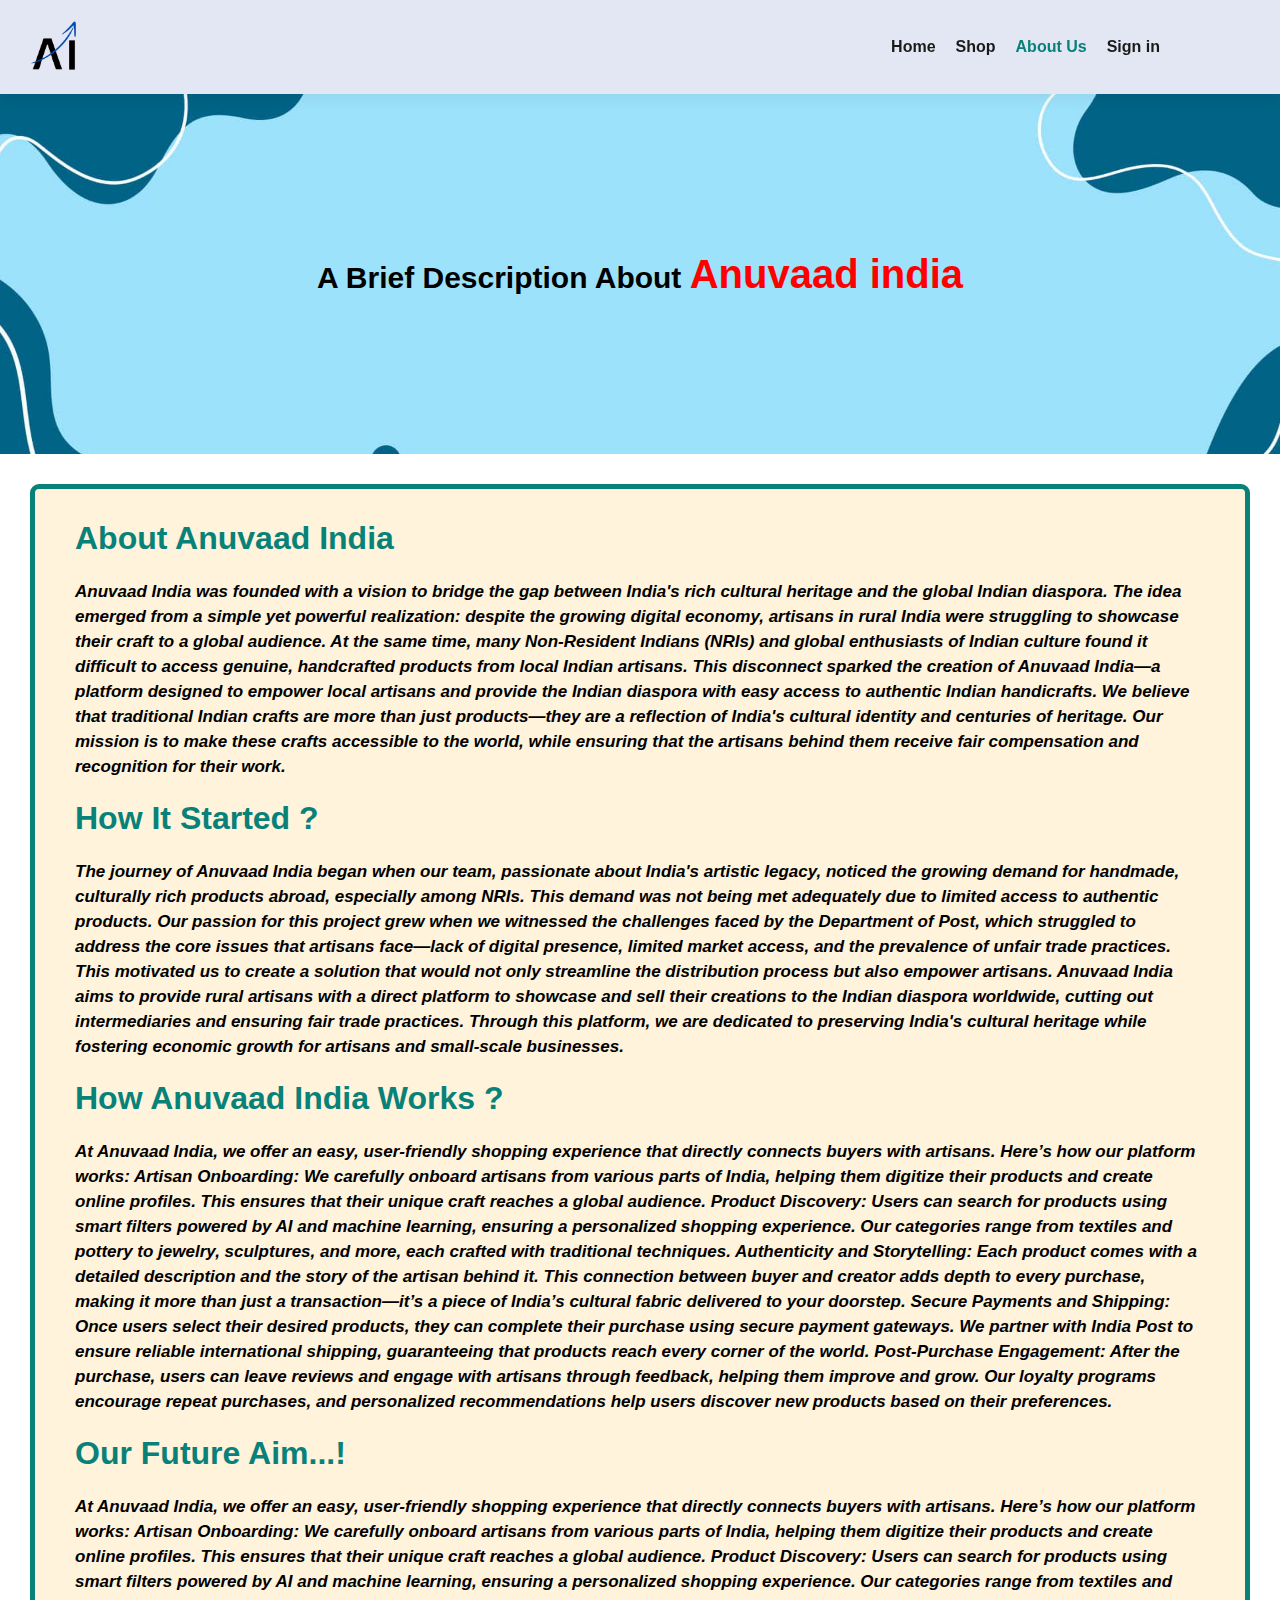
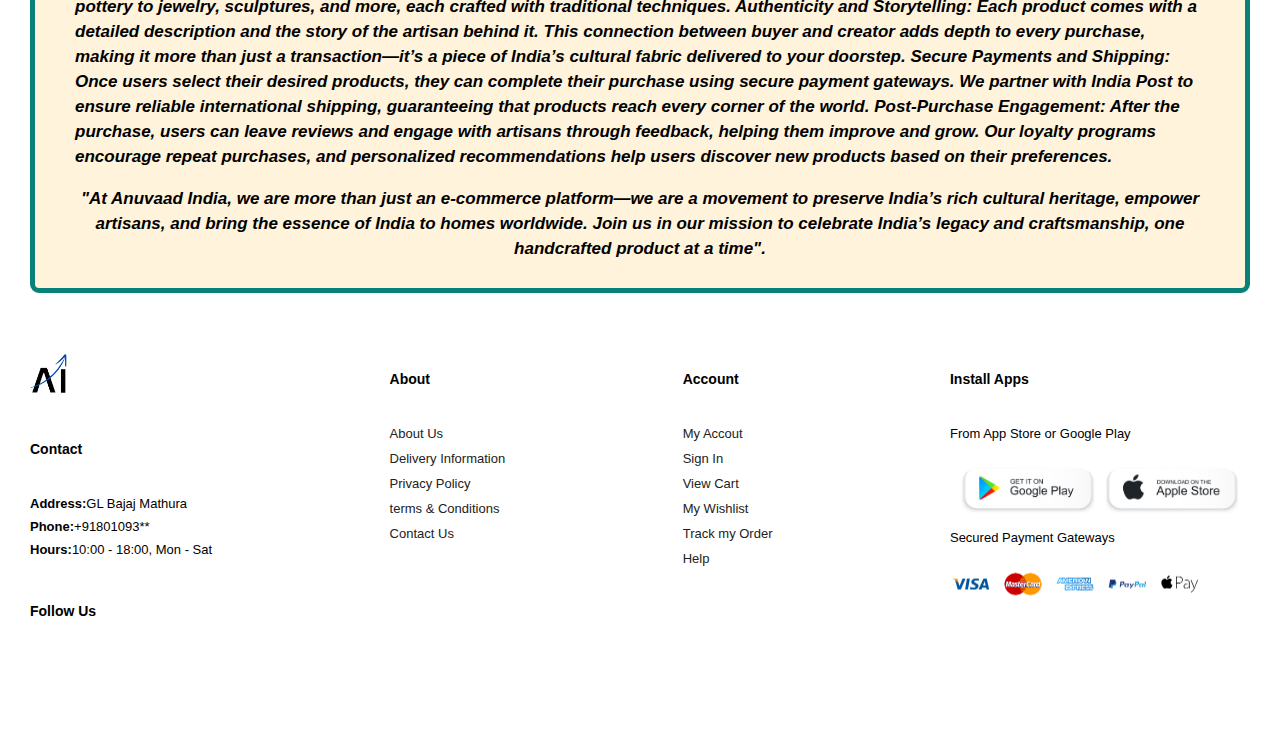
<file: about.html>
<!DOCTYPE html>
<html lang="en">
<head>
    <meta charset="UTF-8">
    <meta name="viewport" content="width=device-width, initial-scale=1.0">
    <title>Anuwaad India</title>
    
    <link rel="stylesheet" href="about.css">
    <link rel="stylesheet" href="https://cdnjs.cloudflare.com/ajax/libs/font-awesome/6.6.0/css/all.min.css" integrity="sha512-Kc323vGBEqzTmouAECnVceyQqyqdsSiqLQISBL29aUW4U/M7pSPA/gEUZQqv1cwx4OnYxTxve5UMg5GT6L4JJg==" crossorigin="anonymous" referrerpolicy="no-referrer" />
    <link rel="shortcut icon" href="hero-img/logo.png" type="image/x-icon">
</head>
<body>
    <section id="header">
        <a  id="logo" href="#"><img src="hero-img/logo.png" alt="logo" height="50px" ></a>
        <ul id="navbar">
            <li><a  href="index.html">Home</a></li>
            <li><a  href="shop.html">Shop</a></li>
            <li><a class="active" href="about.html">About Us</a></li>
            <li><a href="signin.html">Sign in</a></li>
            <li><a href="cart.html"><i class="fa-solid fa-cart-flatbed-suitcase"></i></a></li>
        </ul>
     </section>
     <section id="banner">
        <h1 id="bannerhead">A Brief Description About <span>Anuvaad india</span></h1>
     </section>

     <section id="description">
        <h1 id="des-head"> About Anuvaad India</h1>
        <p>Anuvaad India was founded with a vision to bridge the gap between India's rich cultural heritage and the global Indian diaspora. The idea emerged from a simple yet powerful realization: despite the growing digital economy, artisans in rural India were struggling to showcase their craft to a global audience. At the same time, many Non-Resident Indians (NRIs) and global enthusiasts of Indian culture found it difficult to access genuine, handcrafted products from local Indian artisans.

            This disconnect sparked the creation of Anuvaad India—a platform designed to empower local artisans and provide the Indian diaspora with easy access to authentic Indian handicrafts. We believe that traditional Indian crafts are more than just products—they are a reflection of India's cultural identity and centuries of heritage. Our mission is to make these crafts accessible to the world, while ensuring that the artisans behind them receive fair compensation and recognition for their work.
        </p>
        <h1 id="des-head">How It Started ?</h1>
        <p>The journey of Anuvaad India began when our team, passionate about India's artistic legacy, noticed the growing demand for handmade, culturally rich products abroad, especially among NRIs. This demand was not being met adequately due to limited access to authentic products. Our passion for this project grew when we witnessed the challenges faced by the Department of Post, which struggled to address the core issues that artisans face—lack of digital presence, limited market access, and the prevalence of unfair trade practices.

            This motivated us to create a solution that would not only streamline the distribution process but also empower artisans. Anuvaad India aims to provide rural artisans with a direct platform to showcase and sell their creations to the Indian diaspora worldwide, cutting out intermediaries and ensuring fair trade practices. Through this platform, we are dedicated to preserving India's cultural heritage while fostering economic growth for artisans and small-scale businesses.</p>
        <h1 id="des-head">How Anuvaad India Works ?</h1>
        <p>At Anuvaad India, we offer an easy, user-friendly shopping experience that directly connects buyers with artisans. Here’s how our platform works:

            Artisan Onboarding: We carefully onboard artisans from various parts of India, helping them digitize their products and create online profiles. This ensures that their unique craft reaches a global audience.
            
            Product Discovery: Users can search for products using smart filters powered by AI and machine learning, ensuring a personalized shopping experience. Our categories range from textiles and pottery to jewelry, sculptures, and more, each crafted with traditional techniques.
            
            Authenticity and Storytelling: Each product comes with a detailed description and the story of the artisan behind it. This connection between buyer and creator adds depth to every purchase, making it more than just a transaction—it’s a piece of India’s cultural fabric delivered to your doorstep.
            
            Secure Payments and Shipping: Once users select their desired products, they can complete their purchase using secure payment gateways. We partner with India Post to ensure reliable international shipping, guaranteeing that products reach every corner of the world.
            
            Post-Purchase Engagement: After the purchase, users can leave reviews and engage with artisans through feedback, helping them improve and grow. Our loyalty programs encourage repeat purchases, and personalized recommendations help users discover new products based on their preferences.</p>
        <h1 id="des-head">Our Future Aim...!</h1>
        <p>At Anuvaad India, we offer an easy, user-friendly shopping experience that directly connects buyers with artisans. Here’s how our platform works:

            Artisan Onboarding: We carefully onboard artisans from various parts of India, helping them digitize their products and create online profiles. This ensures that their unique craft reaches a global audience.
            
            Product Discovery: Users can search for products using smart filters powered by AI and machine learning, ensuring a personalized shopping experience. Our categories range from textiles and pottery to jewelry, sculptures, and more, each crafted with traditional techniques.
            
            Authenticity and Storytelling: Each product comes with a detailed description and the story of the artisan behind it. This connection between buyer and creator adds depth to every purchase, making it more than just a transaction—it’s a piece of India’s cultural fabric delivered to your doorstep.
            
            Secure Payments and Shipping: Once users select their desired products, they can complete their purchase using secure payment gateways. We partner with India Post to ensure reliable international shipping, guaranteeing that products reach every corner of the world.
            
            Post-Purchase Engagement: After the purchase, users can leave reviews and engage with artisans through feedback, helping them improve and grow. Our loyalty programs encourage repeat purchases, and personalized recommendations help users discover new products based on their preferences.</p>

            <p class="extra">"At Anuvaad India, we are more than just an e-commerce platform—we are a movement to preserve India’s rich cultural heritage, empower artisans, and bring the essence of India to homes worldwide. Join us in our mission to celebrate India’s legacy and craftsmanship, one handcrafted product at a time".</p>
     </section>
     <footer class="section-p1">
        <div class="col margin-logo">
            <img class="logofooter" src="hero-img/logo.png" alt="" height="40px">
            <h4>Contact</h4>
            <p><strong>Address:</strong>GL Bajaj Mathura</p>
            <p><strong>Phone:</strong>+91801093**</p>
            <p><strong>Hours:</strong>10:00 - 18:00, Mon - Sat</p>
            <div class="follow">
               <h4>Follow Us</h4>
               <div class="icon">
                <i class="fab fa-facebook-f"></i>
                <i class="fab fa-instagram"></i>
                <i class="fab fa-twitter"></i>
                <i class="fab fa-youtube"></i>
                <i class="fab fa-pinterest-p"></i>
               </div>
            </div>
        </div>
        <div class="col">
            <h4>About</h4>
            <a href="#">About Us</a>
            <a href="#">Delivery Information</a>
            <a href="#">Privacy Policy</a>
            <a href="#">terms & Conditions</a>
            <a href="#">Contact Us</a>
        </div>
        <div class="col">
            <h4>Account</h4>
            <a href="#">My Accout</a>
            <a href="#">Sign In</a>
            <a href="#">View Cart</a>
            <a href="#">My Wishlist</a>
            <a href="#">Track my Order</a>
            <a href="#">Help</a>
        </div>
        <div class="col install">
            <h4>Install Apps</h4>
            <p>From App Store or Google Play</p>
            <div class="row">
                <img  src="hero-img/googleappstore.jpg" alt="" width="300px">
            </div>
            <p>Secured Payment Gateways</p>
            <img src="hero-img/payment gateway.png" alt="" width="250px">
        </div>
       
    </footer>
    </body>
    </html>
</file>
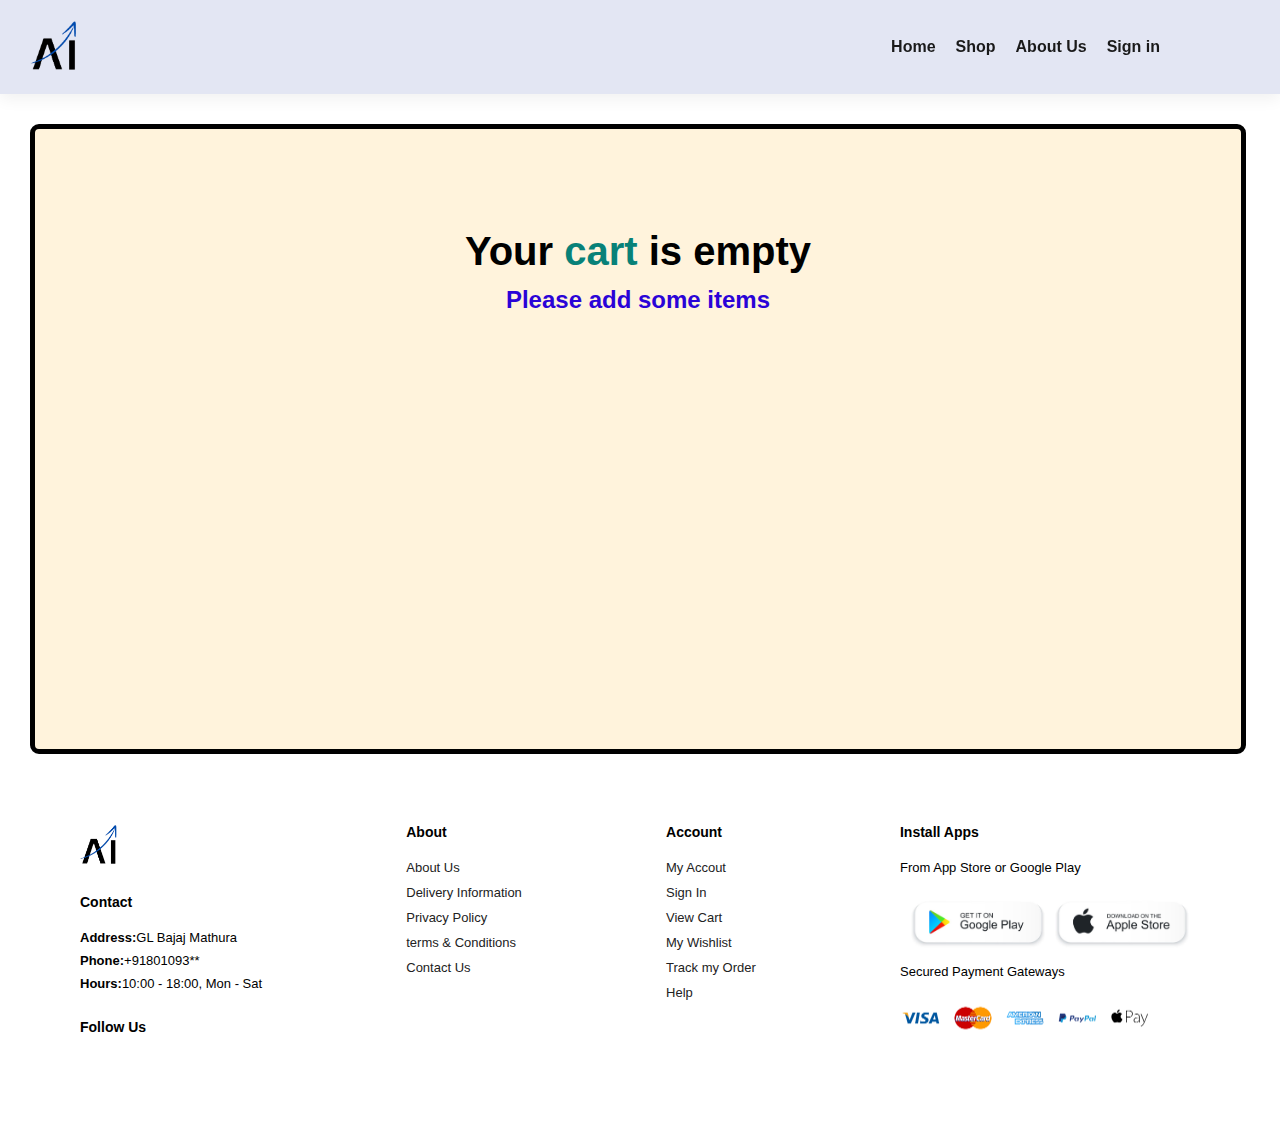
<file: cart.html>
<!DOCTYPE html>
<html lang="en">
<head>
    <meta charset="UTF-8">
    <meta name="viewport" content="width=device-width, initial-scale=1.0">
    <title>Anuwaad India</title>
    <link rel="shortcut icon" href="hero-img/logo.png" type="image/x-icon">
    <link rel="stylesheet" href="styles.css">
    <link rel="stylesheet" href="https://cdnjs.cloudflare.com/ajax/libs/font-awesome/6.6.0/css/all.min.css" integrity="sha512-Kc323vGBEqzTmouAECnVceyQqyqdsSiqLQISBL29aUW4U/M7pSPA/gEUZQqv1cwx4OnYxTxve5UMg5GT6L4JJg==" crossorigin="anonymous" referrerpolicy="no-referrer" />
</head>
<body>
    <section id="header">
        <a  id="logo" href="#"><img src="hero-img/logo.png" alt="logo" height="50px" ></a>
        <ul id="navbar">
            <li><a  href="index.html">Home</a></li>
            <li><a  href="shop.html">Shop</a></li>
            <li><a href="about.html">About Us</a></li>
            <li><a href="signin.html">Sign in</a></li>
            <li><a class="active" href="cart.html"><i class="fa-solid fa-cart-flatbed-suitcase"></i></a></li>
        </ul>
    </section>
    <div class="cart">
        <section class="cart-car">
            <h1 id="text">Your <span>cart</span> is empty</h1>
            <h2 id="text2">Please add some items</h2> 
         </section>
    </div>
    <footer class="section-p1">
        <div class="col margin-logo">
            <img class="logofooter" src="hero-img/logo.png" alt="" height="40px">
            <h4>Contact</h4>
            <p><strong>Address:</strong>GL Bajaj Mathura</p>
            <p><strong>Phone:</strong>+91801093**</p>
            <p><strong>Hours:</strong>10:00 - 18:00, Mon - Sat</p>
            <div class="follow">
               <h4>Follow Us</h4>
               <div class="icon">
                <i class="fab fa-facebook-f"></i>
                <i class="fab fa-instagram"></i>
                <i class="fab fa-twitter"></i>
                <i class="fab fa-youtube"></i>
                <i class="fab fa-pinterest-p"></i>
               </div>
            </div>
        </div>
        <div class="col">
            <h4>About</h4>
            <a href="#">About Us</a>
            <a href="#">Delivery Information</a>
            <a href="#">Privacy Policy</a>
            <a href="#">terms & Conditions</a>
            <a href="#">Contact Us</a>
        </div>
        <div class="col">
            <h4>Account</h4>
            <a href="#">My Accout</a>
            <a href="#">Sign In</a>
            <a href="#">View Cart</a>
            <a href="#">My Wishlist</a>
            <a href="#">Track my Order</a>
            <a href="#">Help</a>
        </div>
        <div class="col install">
            <h4>Install Apps</h4>
            <p>From App Store or Google Play</p>
            <div class="row">
                <img  src="hero-img/googleappstore.jpg" alt="" width="300px">
            </div>
            <p>Secured Payment Gateways</p>
            <img src="hero-img/payment gateway.png" alt="" width="250px">
        </div>
       
    </footer>
    </body>
    </html>
</file>
<file: about.css>
body {margin: 0;
    font-family: 'Segoe UI', Tahoma, Geneva, Verdana, sans-serif;
    justify-content: center;
    align-items: center;
    height: 100vh;
    height: 100vh;
    width: 100%;
    background-size: cover;
    background-position: top 25% right 0%;
    
}
#header{
    display: flex;
    align-items: center;
    justify-content: space-between;
    padding: 20px 80px 20px 0px;
    background: #E3E6F3;
    box-shadow: 0px 5px 15px rgba(0 ,0 ,0,0.06);
    z-index: 999;
    position: sticky;
    top: 0;
    right: 0;
    
}
#logo{
    margin-left: 30px;

}
#navbar{
    align-items: center;
    display: flex;
    justify-content: center;
}
#navbar li{
    list-style: none;
    padding: 0px 20px 0px 0px;
}
#navbar li a{
    text-decoration: none;
    font-size: 16px;
    font-weight: 650;
    color: #1a1a1a;
    transition: 0.3s ease;
}
#navbar li a:hover,
#navbar li a.active{
    color: #088178;
}

#banner{
    display: flex;
    flex-direction: column;
    justify-content: center;
    align-items: center;
    text-align: center;
    background-image: url(hero-img/banner.jpg);
    width: 100%;
    height: 40vh;
    background-size: cover;
}

#banner span{
    color: red;
    font-size: 40px;
}
#bannerhead{
    font-size: 30px;
}

#description{
    margin: 30px;
    background-color: rgb(255, 243, 220);
    padding: 10px;
    padding-left: 40px;
    padding-right: 40px;
    border: solid 5px #088178;
    border-radius: 9px;
}
#des-head{
    color: #088178;
    font-size: 32px;
    
}
#description p{
    font-style: oblique;
    line-height: 25px;
    font-weight: 600;
    font-size: 17px;
}
.extra{
    text-align: center;
    color: rgb(0, 0, 0);
    font-size: 14px;
}
footer{
    /* margin-top: 20px; */
    padding: 30px;
    display: flex;
    flex-wrap: wrap;
    justify-content: space-between;
}
footer .col{
    display: flex;
    flex-direction: column;
    align-items: flex-start;
    margin-bottom: 20px;
}

footer .logofooter{
    margin-bottom: 30px;
}
footer h4{
    font-size: 14px;
    padding-bottom: 20px;
}
footer p{
    font-size: 13px;
    margin: 0 0 8px 0;
}
footer a{
    font-size: 13px;
    text-decoration: none;
    margin-bottom:10px;
    color: #222;
}
footer .follow{
    margin-top: 20px;
}
footer .follow i{
    color: #465b52;
    padding-right: 4px;
    cursor: pointer;
}
footer .follow i:hover,
footer a:hover{
    color: #088178;
}
</file>
<file: styles.css>
*{
    margin: 0px;
    padding: 0px;
    box-sizing: border-box;
    font-family: Arial, Helvetica, sans-serif;
    
}
/* header start */

#header{
    display: flex;
    align-items: center;
    justify-content: space-between;
    padding: 20px 80px 20px 0px;
    background: #E3E6F3;
    box-shadow: 0px 5px 15px rgba(0 ,0 ,0,0.06);
    z-index: 999;
    position: sticky;
    top: 0;
    right: 0;
    
}
#logo{
    margin-left: 30px;

}
#navbar{
    align-items: center;
    display: flex;
    justify-content: center;
}
#navbar li{
    list-style: none;
    padding: 0px 20px 0px 0px;
}
#navbar li a{
    text-decoration: none;
    font-size: 16px;
    font-weight: 650;
    color: #1a1a1a;
    transition: 0.3s ease;
}
#navbar li a:hover,
#navbar li a.active{
    color: #088178;
}


/* homepage */

#hero{
    background-image: url(hero-img/hellohero.jpg);
    height: 100vh;
    width: 100%;
    background-size: cover;
    background-position: top 25% right 0%;
    padding: 0px 80px;
    /* display: flex;*/
    align-items: flex-start;
    justify-content: center;

}
#tagline{
    color: #fff;
    padding: 170px 80px;
}
#tg-lower{
        color: #088178;
        line-height: 39px;
}
#button{
    background-image: url(utton2.png);
    background-color: transparent;
    color: #088178;
    border: 2px solid white;
    border-radius: 15px;
    margin-top: 15px;
    padding: 14px 80px 14px 65px;
    cursor: pointer;
    font-weight: 700;
    font-size: 15px;

}
.section-p1{
    padding: 40px 80px;
}
.section-m1{
    margin: 40px 0;
}
#feature{
    display: flex;
    align-items: center;
    justify-content: space-between;
    flex-wrap: wrap;
}
#feature .fe-box{
    width: 180px;
    text-align: center;
    padding: 25px 15px;
    box-shadow: 20px 20px 34px rgba(0,0,0,0.1);
    border: 2px solid #cce7d0;
    border-radius: 4px;
    margin: 15px 0px;
}
#feature .fe-box:hover{
    box-shadow: 10px 10px 54px rgba(70, 62,221,0.3 );
}
#feature .fe-box h6{
    display: inline-block;
    padding: 9px 8px 6px 8px;
    line-height: 1;
    border-radius: 4px;
    color: #088178;
    background-color: #fddde4;
}
#feature .fe-box img{
    margin-bottom: 10px;
    width: 100%;
}

#product1{
    text-align: center;
    margin: 30px;
    
}
#fp{
    padding: 50px;
    font-size: 35px;
    font-weight: 900;
    color: #088178;
}
#product1 .pro-container{
    display: flex;
    align-items: center;
    justify-content: space-between;
    flex-wrap: wrap;
}
#product1 .pro{
    width: 23%;
    min-width: 250px;
    padding: 10px 12px;
    border: 1px solid #cce7d0;
    cursor: pointer;
    box-shadow: 20px 20px 30px rgba(0,0, 0,0.02);
    margin:200x 0px ;
    transition: 0.2s ease;
}
#product1 .pro img{
    width: 100%;
    border-radius: 20px;
    border: 1px solid black;
}
#product1 .pro:hover{
    box-shadow: 20px 20px 30px rgba(0,0, 0, 0.06);
}
.des{
    text-align: left;
    padding: 10px 0px;
}
.des span{
    font-size: 12px;
    color: #606063;
}

.des i{
    font-size: 12px;
    color: rgb(243, 181, 25);
}
#price{
    padding-top: 7px;
    font-weight: 700;
    color: #088178;
    font-size: 15px;
}
#product1 .pro .cart{
    width: 40px;
    height: 40px;
    line-height: 40px;
    border-radius: 50px;
    background-color: #e8f6ea;
    font-weight: 500;
    color: #088178;
}
button.normal{
    font-size: 14px;
    font-weight: 600;
    padding: 15px 30px;
    color: #000;
    background-color: #fff;
    border-radius: 4px;
    cursor: pointer;
    border: none;
    outline: none;
    transition: 0.2s;
}
#banner{
    display: flex;
    flex-direction: column;
    justify-content: center;
    align-items: center;
    text-align: center;
    background-image: url(hero-img/banner.jpg);
    width: 100%;
    height: 40vh;
    background-size: cover;
    /* background-position: center; */

}
#banner h2{
    color: white;
    font-size: 30px;
    padding: 10px 0px;
}
#banner h2 span{
    color: #ef3636;
}
#banner button:hover{
    background-color: #088178;
    color: white;
}

footer{
    display: flex;
    flex-wrap: wrap;
    justify-content: space-between;
}
footer .col{
    display: flex;
    flex-direction: column;
    align-items: flex-start;
    margin-bottom: 20px;
}

footer .logofooter{
    margin-bottom: 30px;
}
footer h4{
    font-size: 14px;
    padding-bottom: 20px;
}
footer p{
    font-size: 13px;
    margin: 0 0 8px 0;
}
footer a{
    font-size: 13px;
    text-decoration: none;
    margin-bottom:10px;
    color: #222;
}
footer .follow{
    margin-top: 20px;
}
footer .follow i{
    color: #465b52;
    padding-right: 4px;
    cursor: pointer;
}
footer .follow i:hover,
footer a:hover{
    color: #088178;
}



/* shop page */

#page-header{
    background-image: url(shop-images/banuer.jpg);
    width: 100%;
    height: 40vh;
    background-size: cover;
    display: flex;
    text-align: center;
    flex-direction: column;
    padding: 94px; 
}
#pagination{
    text-align: center;

}
#pagination a{
    text-decoration: none;
    background-color: #088178;
    padding: 15px 20px;
    border-radius: 4px;
    color: #fff;
    font-weight: 600;
}

/* sproduct */

#prodetails .single-product-image{
    width: 40%;
    margin-right: 50px;
}
.small-img-group{
    display: flex;
    justify-content: space-between;
}
.small-img-col{
    flex-basis: 24%;
    cursor: pointer;
}
#pooja3{
    margin-top: 25px;
}

#prodetails{
    display: flex;
    margin-top: 20px;
}
#prodetails .single-pro-details{
    width: 50%;
    padding-top: 30px;
}

#prodetails .single-pro-details h4{
    padding: 40px 0 20px 0;
}
#prodetails .single-pro-details h2{
    font-size:26px ;
}
#prodetails .single-pro-details input{
   width: 50px;
   height: 47px;
   padding-left: 10px;
   font-size: 16px;
   margin-right: 10px;
}
#prodetails .single-pro-details button{
    background-color: #088178;
    color: #fff;
}

#prodetails .single-pro-details input:focus{
outline: none;
}
#prodetails .single-pro-details span{
    line-height: 25px;
}


/* login and sinup page */

#header-signin{
    display: flex;
    align-items: center;
    justify-content: space-between;
    padding: 20px 80px 20px 0px;
    background: #E3E6F3;
    box-shadow: 0px 5px 15px rgba(0 ,0 ,0,0.06);
    z-index: 999;
    position: sticky;
    top: 0;
    right: 0;
}


/* cart */

.cart-car{
    height: 70vh;
    width: 95%;
    margin: 30px;
    background-color: rgb(255, 243, 220);
    padding: 10px;
    padding-left: 40px;
    padding-right: 40px;
    border: solid 5px black;
    border-radius: 9px;

}

#text{
    font-size: 40px;
    text-align: center;
    margin-top: 90px;
}
.cart h1 span{color: #088178;

}
#text2{
    text-align: center;
    line-height: 52px;
    color: rgb(42, 3, 215);
}




@media screen (){
    
}
</file>
